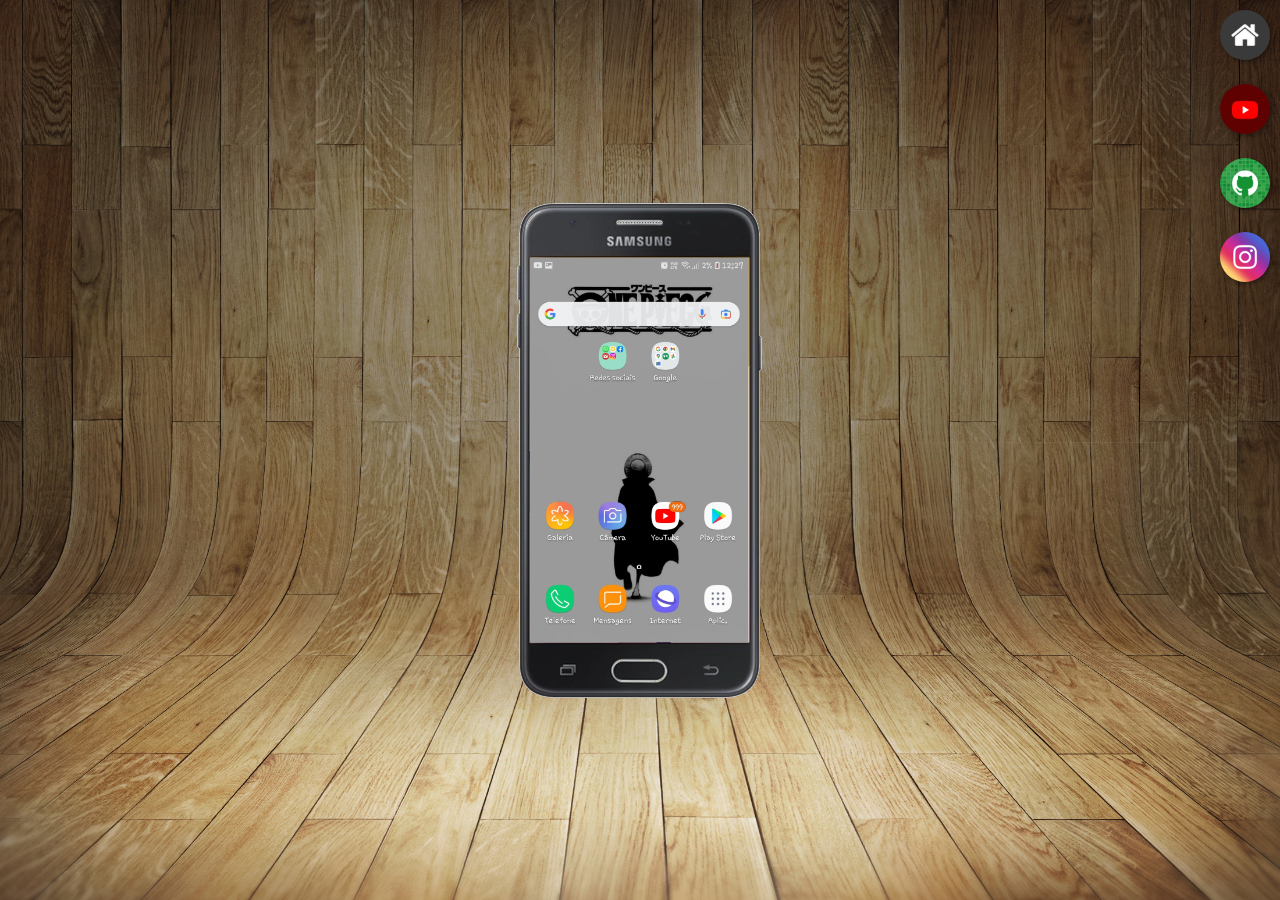
<file: index.html>
<!DOCTYPE html>
<html lang="pt-br">
<head>
    <meta charset="UTF-8">
    <meta name="viewport" content="width=device-width, initial-scale=1.0">
    <title>Projeto Redes Sociais</title>
    <link rel="shortcut icon" href="favicon.ico" type="image/x-icon">
    <link rel="stylesheet" href="estilos/style.css">
</head>
<body>
    <main>
        <section id="telefone">
            <iframe src="home.html" name="tela" id="tela" frameborder="0">
                Seu navegador não é compatível com isso!
            </iframe>
        </section>
        <section id="redes-sociais">
            <a href="home.html" target="tela"><img src="imagens/logo-home.jpg" alt="Home">
            </a><br>
            <a href="youtube.html" target="tela"><img src="imagens/logo-youtube.jpg" alt="Youtube">
            </a><br>
            <a href="github.html" target="tela"><img src="imagens/logo-github.jpg" alt="GitHub">
            </a><br>
            <a href="instagram.html" target="tela"><img src="imagens/logo-instagram.jpg" alt="Instagram">
            </a>
        </section>
    </main>
</body>
</html>
</file>
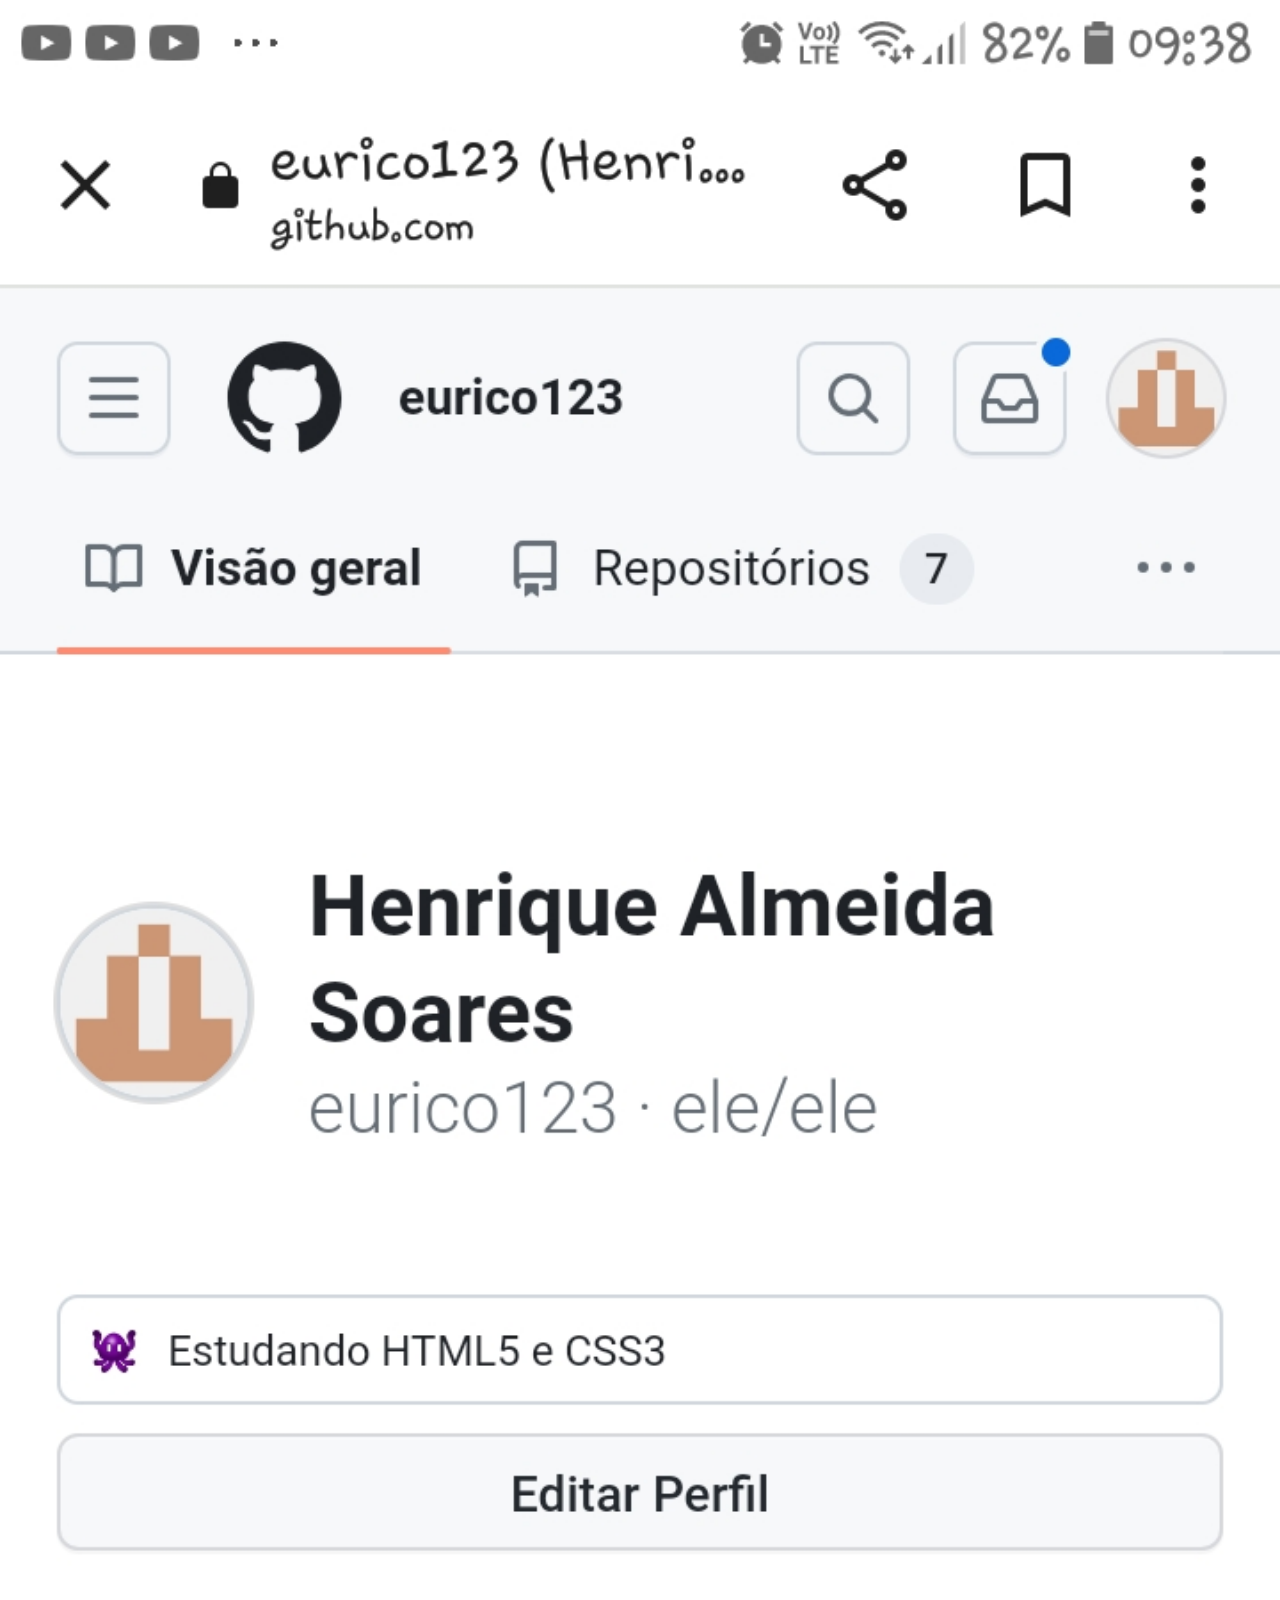
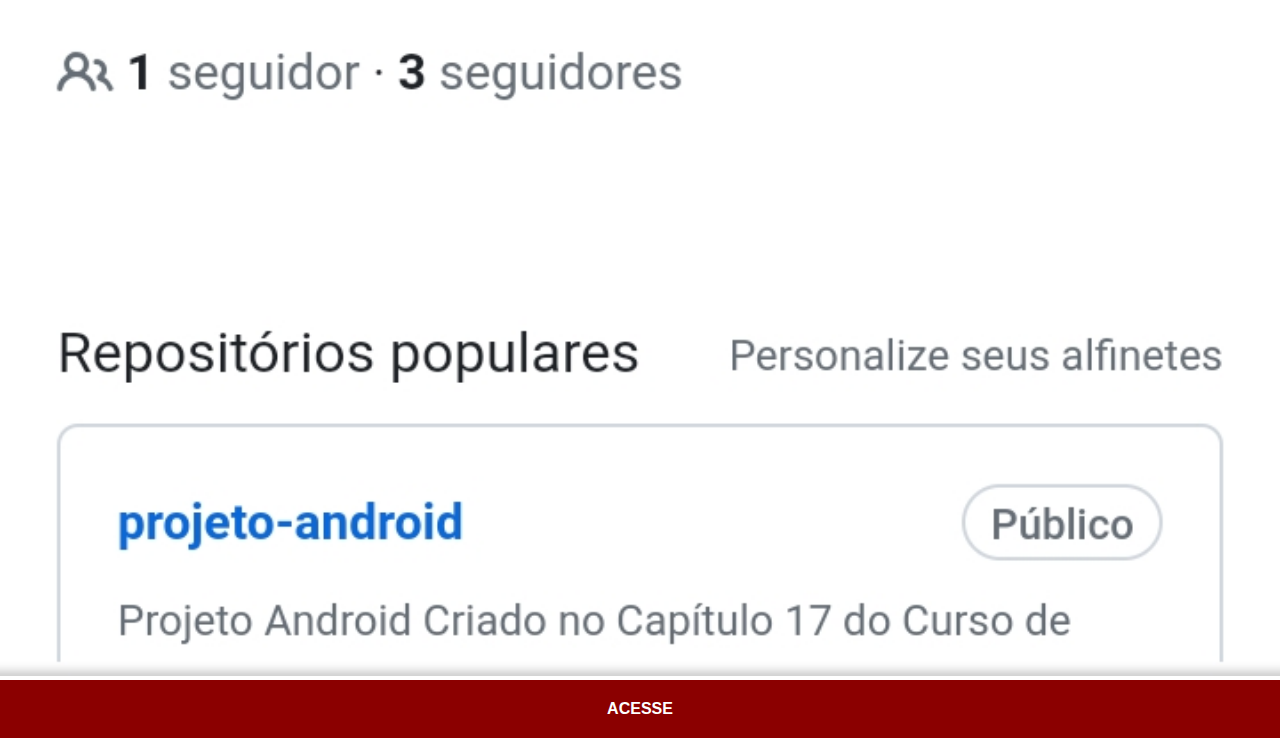
<file: github.html>
<!DOCTYPE html>
<html lang="pt-br">
<head>
    <meta charset="UTF-8">
    <meta name="viewport" content="width=device-width, initial-scale=1.0">
    <title>GitHub</title>
    <link rel="stylesheet" href="estilos/social.css">
</head>
<body>
    <img src="imagens/tela-git-p1.jpg" alt="GitHub">
    <a href="https://github.com/eurico123" target="_blank">ACESSE</a>
</body>
</html>
</file>
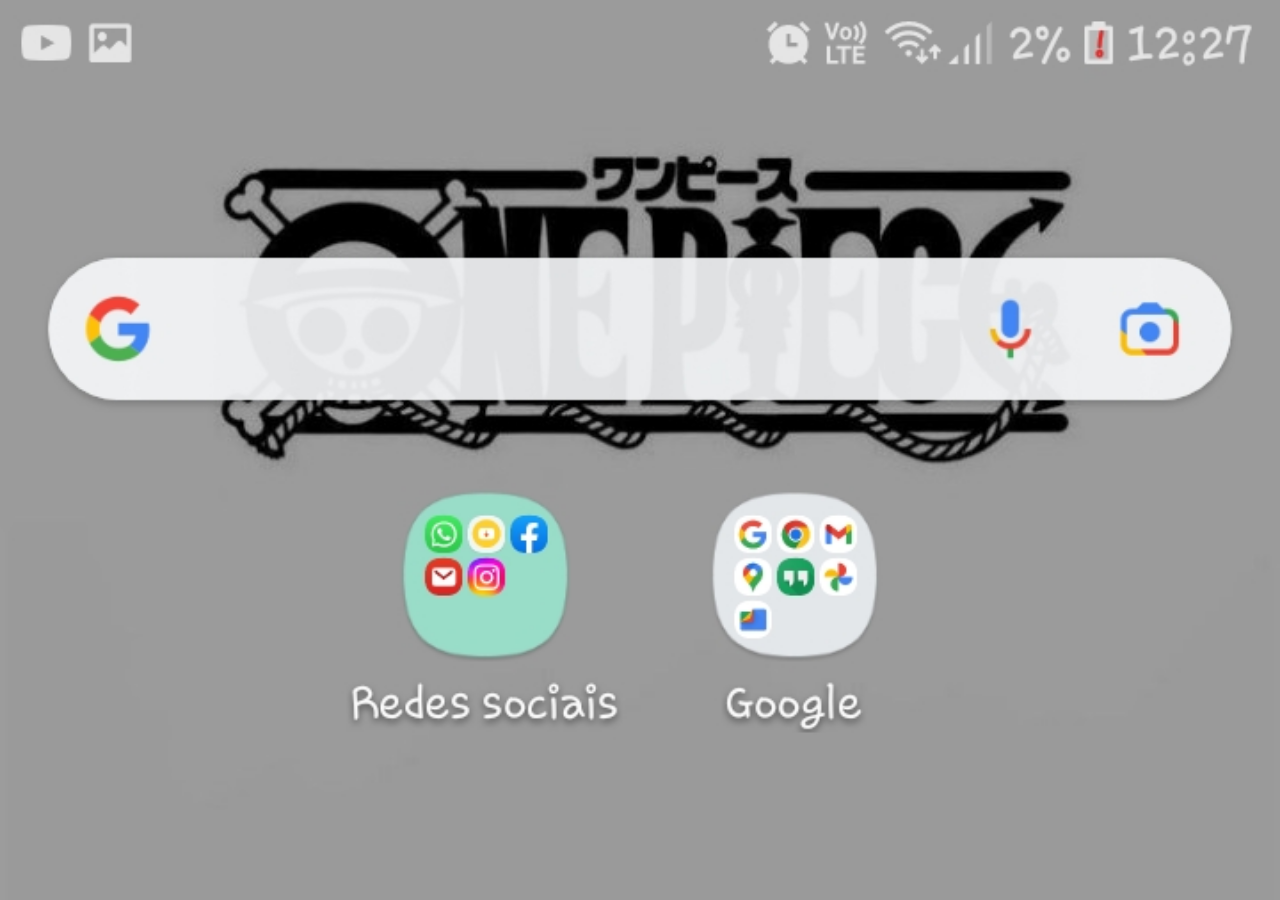
<file: home.html>
<!DOCTYPE html>
<html lang="pt-br">
<head>
    <meta charset="UTF-8">
    <meta name="viewport" content="width=device-width, initial-scale=1.0">
    <title>Home do Site</title>
    <style>
        * {
            margin: 0px;
            padding: 0px;
        }

        body {
            width: 100vw;
            height: 100vh;
            background-color: black;
            background: url('imagens/tela-J5prime.jpg') no-repeat top center;
            background-size: cover;
        }
    </style>
</head>
<body>
    
</body>
</html>
</file>
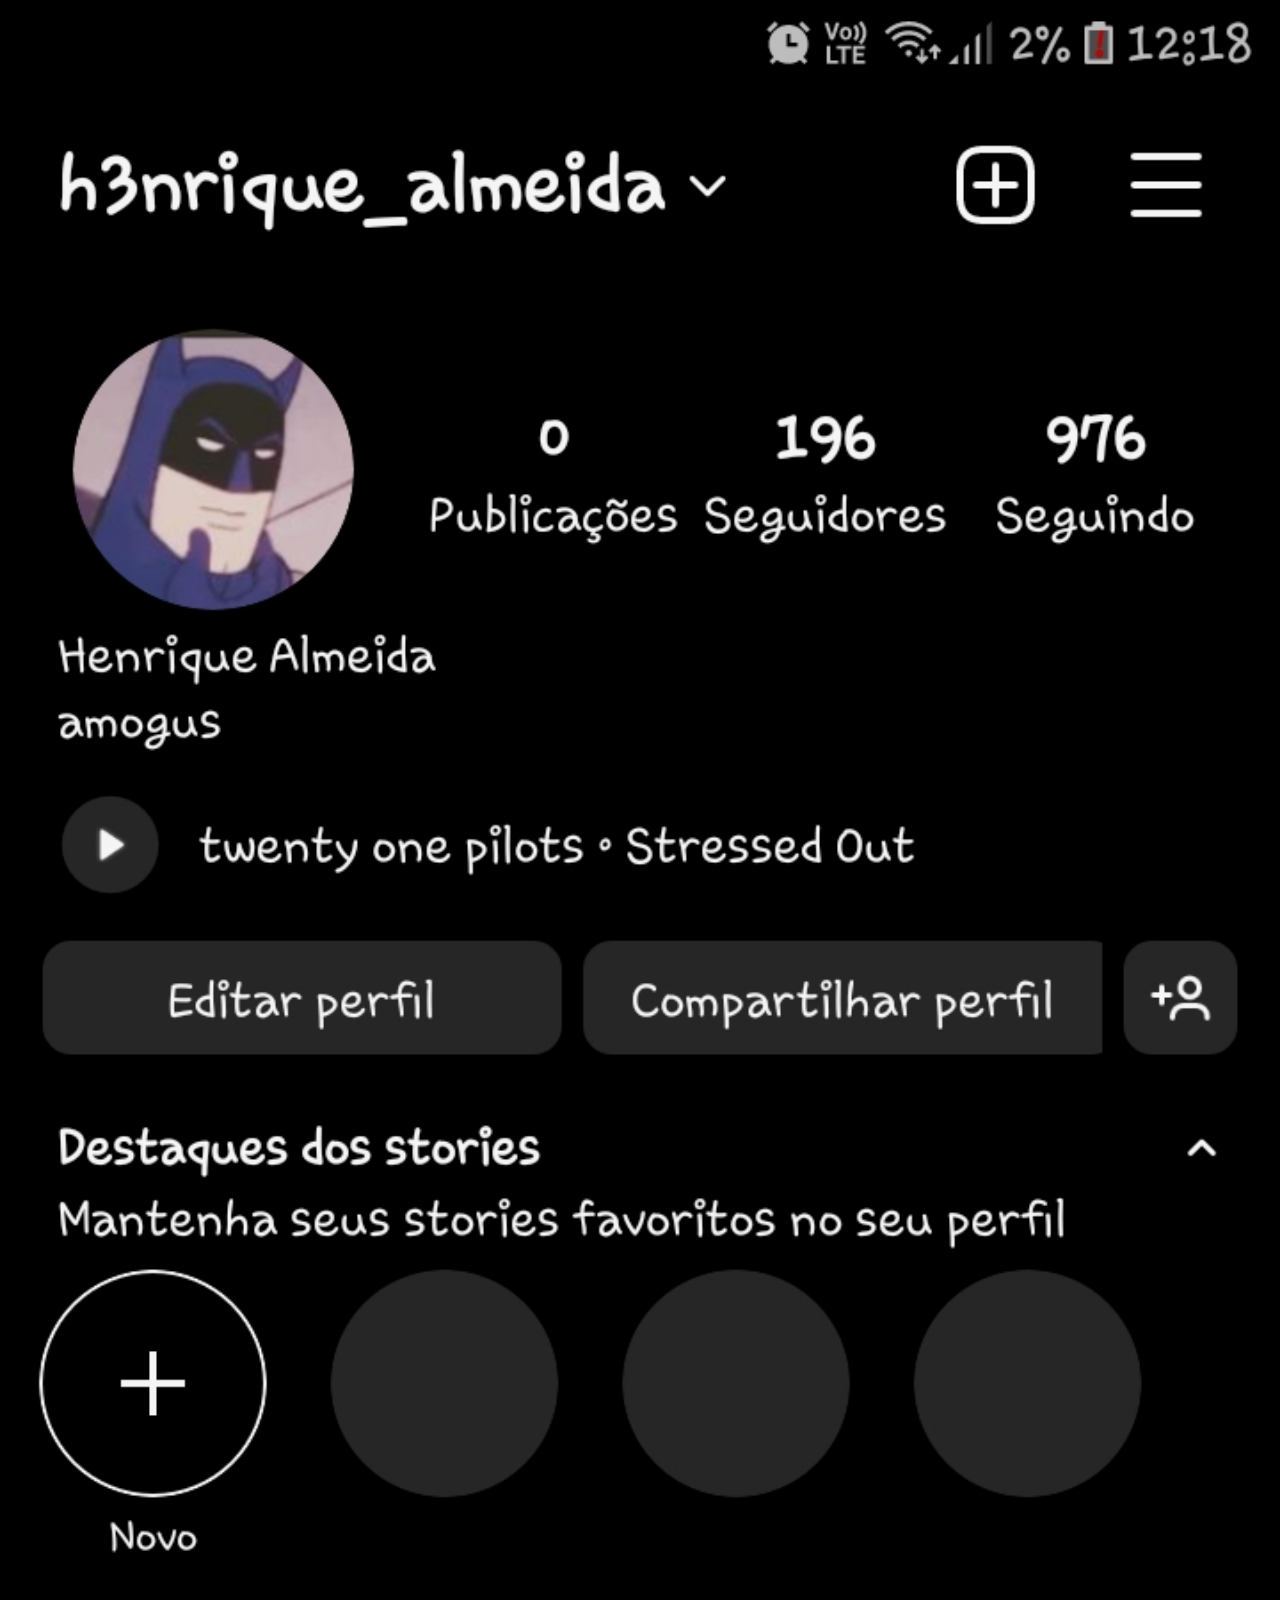
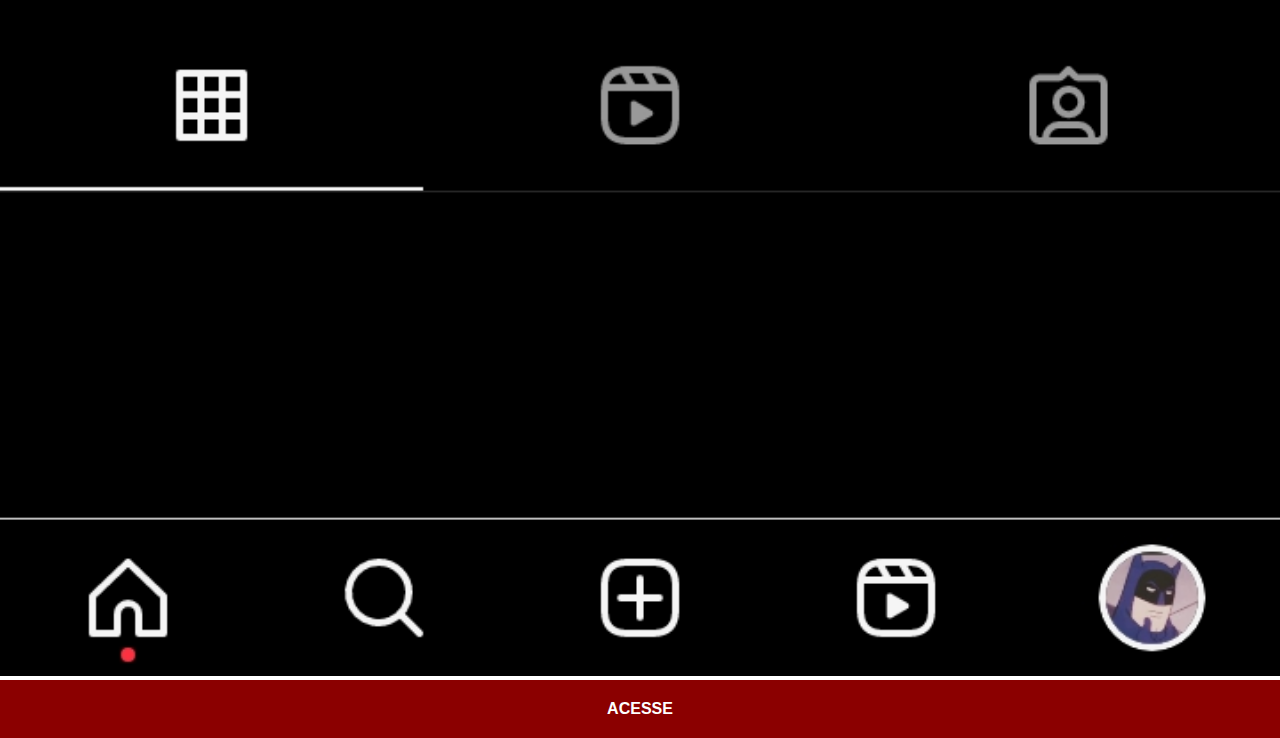
<file: instagram.html>
<!DOCTYPE html>
<html lang="pt-br">
<head>
    <meta charset="UTF-8">
    <meta name="viewport" content="width=device-width, initial-scale=1.0">
    <title>Instagram</title>
    <link rel="stylesheet" href="estilos/social.css">
</head>
<body>
    <img src="imagens/tela-instagram-j5prime.jpg" alt="Instagram">
    <a href="https://www.instagram.com/h3nrique_almeida/" target="_blank">ACESSE</a>
</body>
</html>
</file>
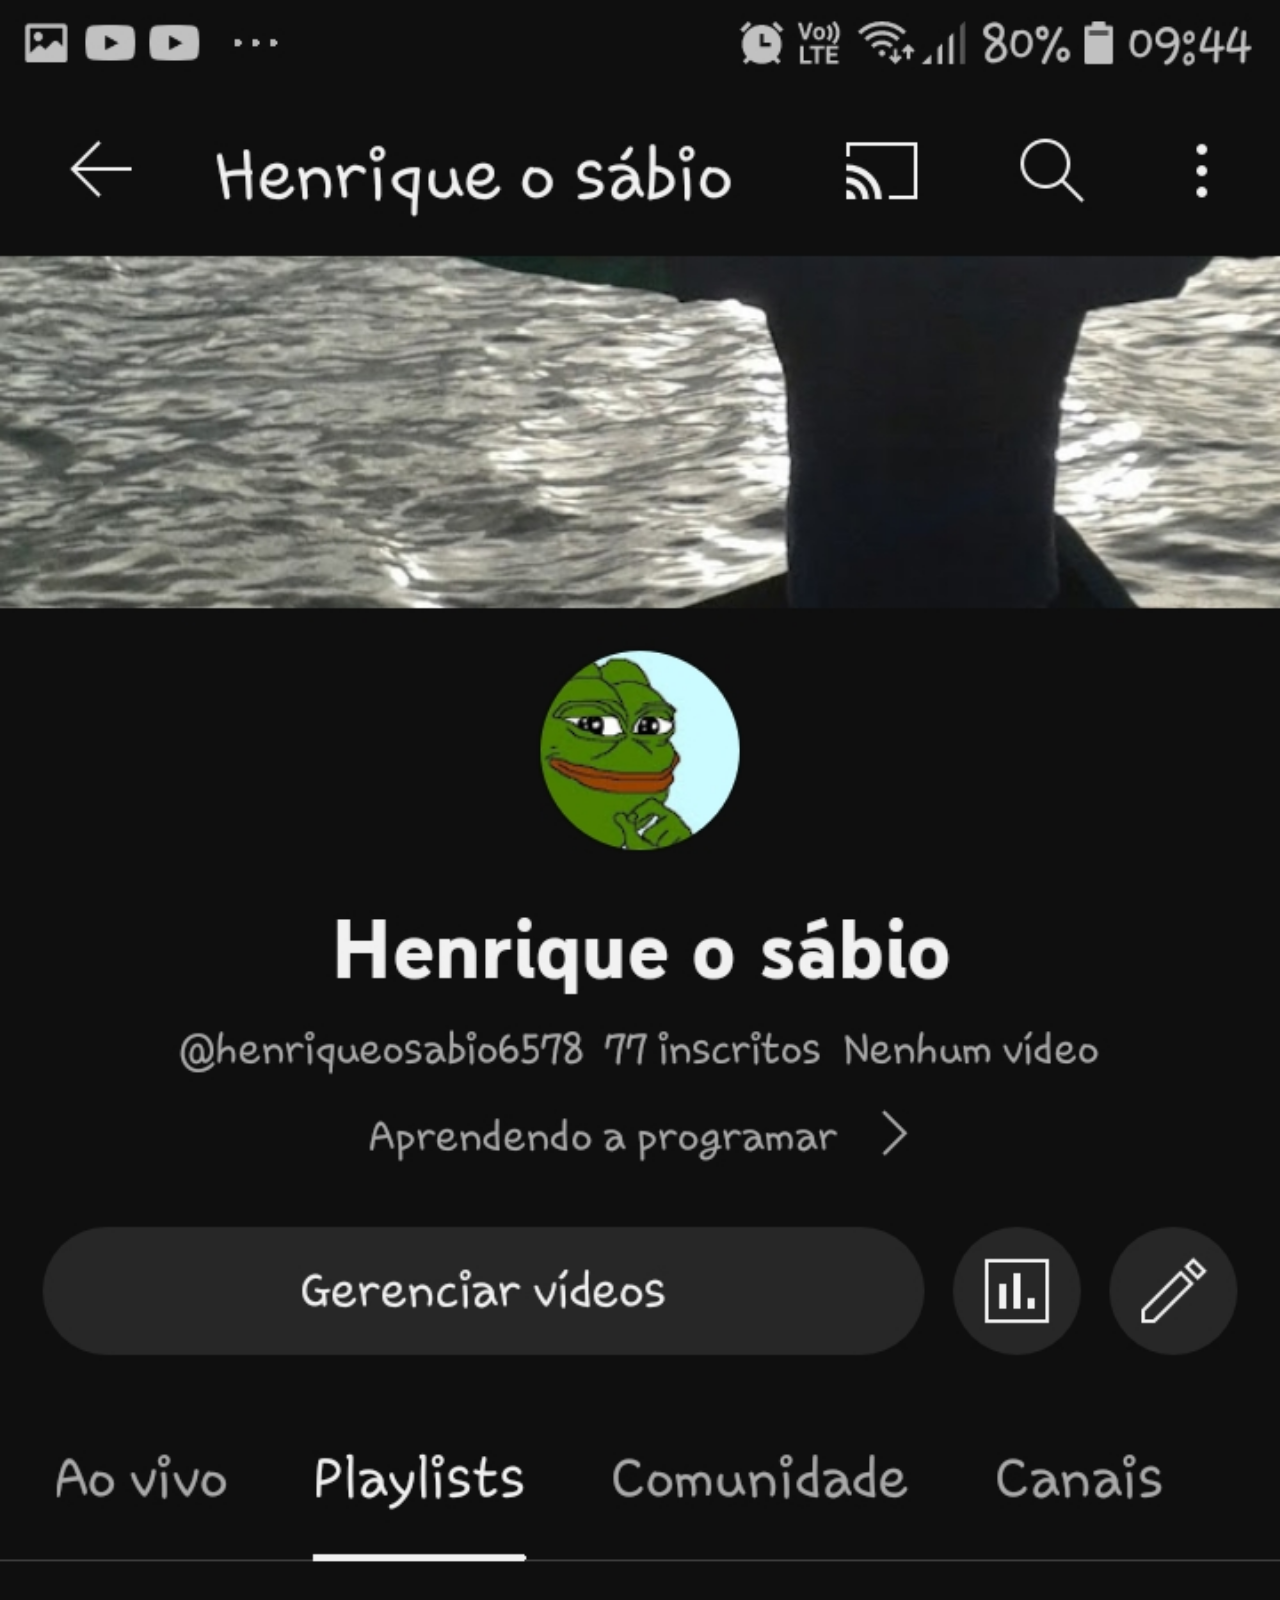
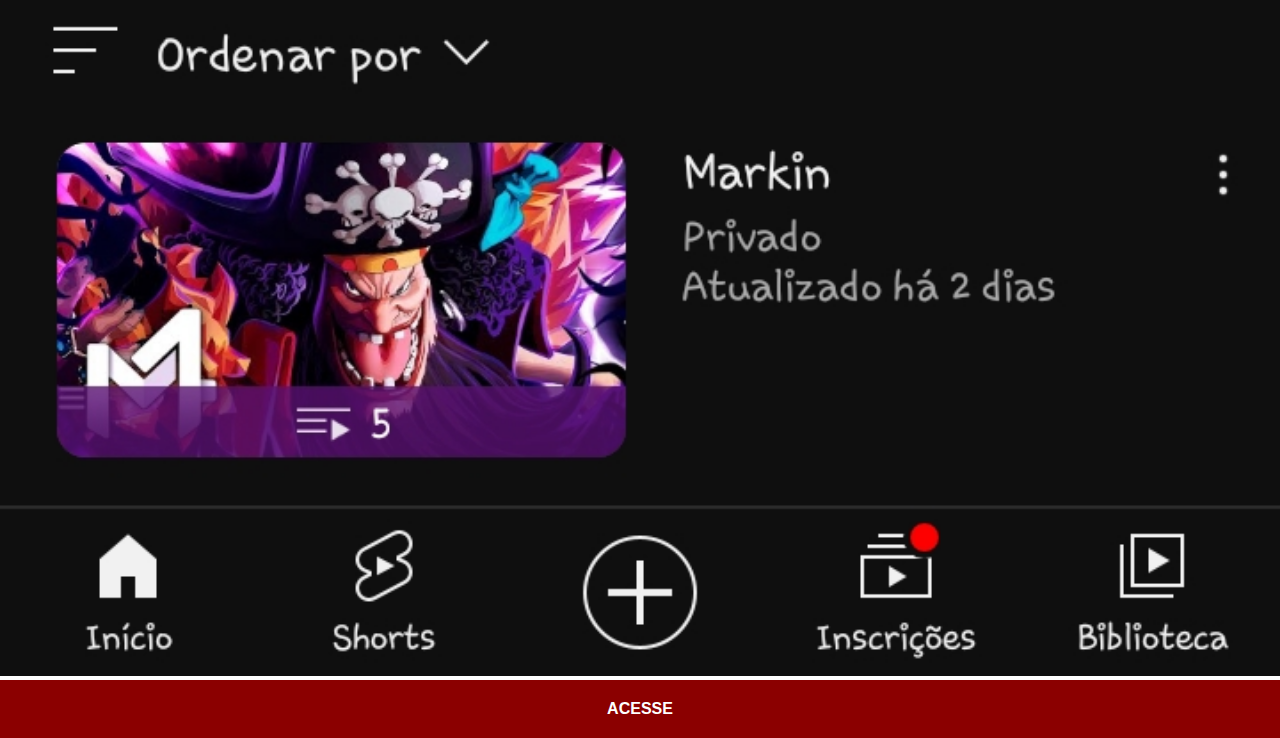
<file: youtube.html>
<!DOCTYPE html>
<html lang="pt-br">
<head>
    <meta charset="UTF-8">
    <meta name="viewport" content="width=device-width, initial-scale=1.0">
    <title>Youtube</title>
    <link rel="stylesheet" href="estilos/social.css">
</head>
<body>
    <img src="imagens/tela-youtube-j5prime.jpg" alt="Youtube">
    <a href="https://www.youtube.com/@henriqueosabio6578/playlists" target="_blank" rel="external">ACESSE</a>
</body>
</html>
</file>
<file: estilos/style.css>
@charset "UTF-8";

* {
    margin: 0px;
    padding: 0px;
    font-family: Arial, Helvetica, sans-serif;
}

html, body {
    height: 100vh;
    width: 100vw;
    background-color: black;
}

body {
    background: url('../imagens/fundo-madeira.jpg') no-repeat top center;
    background-size: cover;
    background-attachment: fixed;
}

main {
    position: relative;
    height: 100vh;
}

section#telefone {
    position: absolute;
    top: 50%;
    left: 50%;
    transform: translate(-50%, -50%);

    height: 500px;
    width: 254px;
    background: url('../imagens/frame-J5prime.png') no-repeat;
}

iframe#tela {
    position: relative;
    top: 58px;
    left: 17px;
    width: 218px;
    height: 384px;
}

section#redes-sociais {
    text-align: right;
}

section#redes-sociais a > img {
    width: 50px;
    margin: 10px;
    border-radius: 50%;
    box-shadow: 2px 2px 5px rgba(0, 0, 0, 0.404);
    box-sizing: border-box;
}

section#redes-sociais img:hover {
    border: 2px solid rgba(255, 255, 255, 0.637);
    transform: translate(-3px, -3px);
    box-shadow: 5px 5px 10px black;
    transition: transform .3s, border .3s;
}
</file>
<file: estilos/social.css>
@charset "UTF-8";

* {
    margin: 0px;
    padding: 0px;
    font-family: Arial, Helvetica, sans-serif;
}

img {
    width: 100%;
}

::-webkit-scrollbar {
    width: 0px;
    height: 0px;
}

a {
    display: block;
    background-color: darkred;
    padding: 20px;
    text-align: center;
    text-decoration: none;
    color: white;
    font-weight: bolder;
}

a:hover {
    background-color: red;
}
</file>
